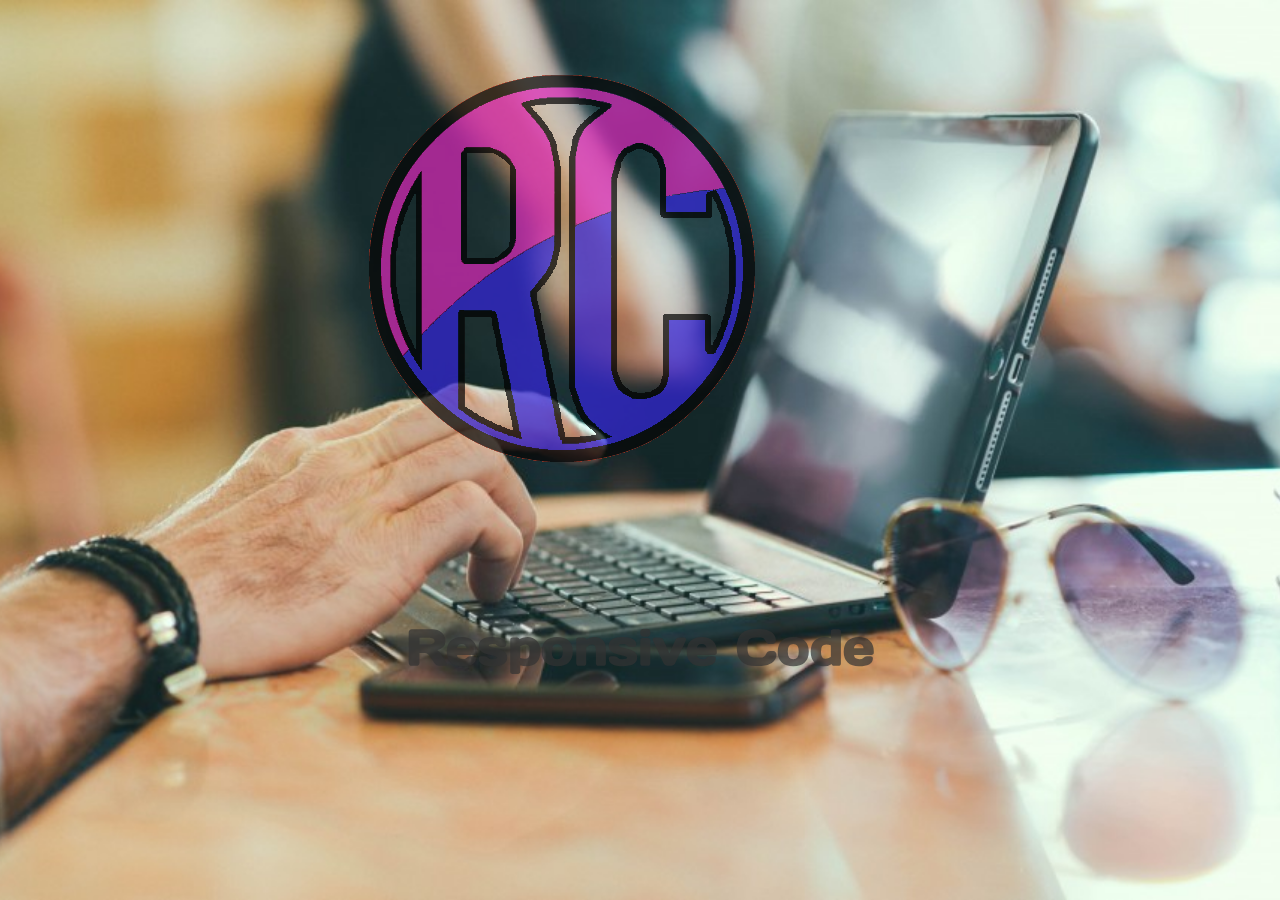
<file: index.html>
<!DOCTYPE html>
<html lang="en">
<!-- - - - - - - - - - - - - - - - - - - - - - CABEZA - - - - - - - - - - - - - - - - - - - - - - - - -->
<head>
  <meta charset="UTF-8">
  <meta name="viewport" content="width=device-width, initial-scale=1.0, maximum-scale=1.0, user-scalable=0">
  <meta http-equiv="X-UA-Compatible" content="ie=edge">
  <link href="https://fonts.googleapis.com/css?family=Raleway" rel="stylesheet">
  <link href="https://fonts.googleapis.com/css?family=Days+One" rel="stylesheet">
  <link rel="stylesheet" href="vendors/bootstrap-3.3.7-dist/css/bootstrap.min.css">
  <link rel="stylesheet" href="https://maxcdn.bootstrapcdn.com/font-awesome/4.7.0/css/font-awesome.min.css">
  <link rel="shortcut icon" type="image/x-icon" href="assets/images/favicon/apple-icon-76x76.png">
  <link rel="stylesheet" href="css/main.css">
  <title>Social Network</title>
</head>
<!-- - - - - - - - - - - - - - - - - - - - - - CUERPO - - - - - - - - - - - - - - - - - - - - - - - - -->
<body class="vh100 bg-index">
  <!--vista principal-->
  <div class="container">
    <div class="row">
      <div class="img-logo col-xs-offset-5 col-xs-7 hidden-sm hidden-md hidden-lg">
        <!--nube-->
        <img src="assets/images/nube.png" class="image-cloud img-responsive" alt="nube">
        <!--logo-->
      </div>
      <div class="row">
        <div class="hidden-xs img-logo"></div>
      </div>
      <div class="col-xs-12 col-sm-push-3 col-sm-5 col-md-5 col-lg-5">
        <img class="img-responsive" src="assets/images/logo.png" alt="logo">
      </div>
    </div>
    <div class="row">
      <div class="col-xs-12 col-sm-push-2 col-md-push-2 col-lg-push-2 col-sm-8 col-md-8 col-lg-8">
        <h1 class="small-code hidden-sm hidden-md hidden-lg">Responsive Code</h1>
        <h1 class="responsive-code hidden-xs">Responsive Code</h1>
      </div>
    </div>
  </div>

  <!--Enlaces js-->
  <script src="vendors/js/jquery-3.2.1.min.js"></script>
  <script src="vendors/bootstrap-3.3.7-dist/js/bootstrap.min.js"></script>
  <script type="text/javascript" src="js/app.js"></script>
</body>
</html>
</file>
<file: css/main.css>
* {
  box-sizing: border-box;
}

body {
  background: #f8f8f8;
  font-family: 'PT Sans', Helvetica, Arial, sans-serif;
  text-align: center;
  /* color: #fff; */
  line-height: 1;
}

/* Estilos generales */
.vh100 {
  height: 100vh;
}
.black {
  color: #000;
}

.white {
  color: #fff;
}

/* Estilos de vista index */
.bg-index {
  background-image: url("../assets/images/bg-digital.jpg");
  background-repeat: no-repeat;
  background-size: cover;
  background-position: center center;
  opacity: .7;
}
  
.responsive-code, .small-code {
  font-family: 'Days one';
  font-size: 50px;
  text-align: center;
}

.responsive-code {
  font-weight: 900;
  margin-top: 3em;
}

.small-code {
  font-weight: 500;
  font-size: 34px;
  margin-top: 1em;
}

.img-logo {
  padding-top: 5em;
}

/* Estilos crear formulario */
.bg-sesion {
  background-image: url("../assets/images/sesion.jpg");
  background-repeat: no-repeat;
  background-size: cover;
  background-position: center center;
}

.bg-create {
  background-image: url("../assets/images/sesion.jpg");
  background-repeat: no-repeat;
  background-size: cover;
  background-position: center center;
}

.page-container {
  margin: 120px auto 0 auto;
}

.title-form {
  font-size: 30px;
  font-weight: 700;
  text-shadow: 0 1px 4px rgba(0,0,0,.2);
}

.user-form {
  position: relative;
  width: 305px;
  margin: 15px auto 0 auto;
  text-align: center;
}

.login {
  opacity: .9;
  width: 19em;
  height: 3em;
  margin-top: 25px;
  padding: 0 15px;
  background: rgba(45,45,45,.13);
  border-radius: 6px;
  border: 1px solid rgba(255,255,255,.9);
  font-size: 15px;
  text-shadow: 0 1px 2px rgba(0,0,0,.3);
  text-align: center;
  outline: none;
}

::-webkit-input-placeholder { color: white; }
:-moz-placeholder           { color: white; }
::-moz-placeholder          { color: white; }
:-ms-input-placeholder      { color: white; } 

.btn-login {
  cursor: pointer;
  width: 21em;
  height: 3em;
  margin-top: 25px;
  margin-bottom: 1em;
  padding: 0;
  background: #ef4300;
  border-radius: 6px;
  border: 1px solid #ff730e;
  box-shadow: 0 15px 30px 0 rgba(255,255,255,.25) inset, 0 2px 7px 0 rgba(0,0,0,.2);
  font-family: 'PT Sans', Helvetica, Arial, sans-serif;
  font-size: 14px;
  font-weight: 100;
  color: #fff;
  text-shadow: 0 1px 2px rgba(0,0,0,.1);
}

.create-link {
  padding: 1em;
}

.connect {
  width: 305px;
  margin: 35px auto 0 auto;
  font-size: 18px;
  font-weight: 700;
  text-shadow: 0 1px 3px rgba(0,0,0,.2);
}

.facebook {
  background: url("../assets/facebook.svg");
  background-repeat: no-repeat;
  background-position: center center;
}

.google {
  background: url("../assets/search.svg");
  background-repeat: no-repeat;
  background-position: center center;
}

.connect a {
  display: inline-block;
  width: 32px;
  height: 35px;
}

.connect p {
  color: #000;
}

.btn-social {
  cursor: pointer;
  height: auto;
  background: transparent;
  border-radius: 40%;
  border: 1px solid rgba(194, 146, 16, 0.829);
  box-shadow: 0 15px 30px 0 rgba(255,255,255,.25) inset, 0 2px 7px 0 rgba(0,0,0,.2);
  color: #fff;
}

/* Estilos vista Profile */
.menu {
  text-align: center;
}

.menu ul {
  list-style-type: none;
  margin: 0;
  padding: 0;
  overflow: hidden;
  background-color: #9E9E9E;
}

.menu ul li {
  display: inline-block;
}

.menu ul li a {
  display: block;
  color: white;
  text-align: center;
  padding: 14px 16px;
  text-decoration: none;
}

.menu ul li a:hover {
  background-color: #028090;
}

.header{
  position:relative;
  width:100%;
  height:200px;
  border-bottom: 3px solid #fff;
  background-color: #ffffff;
  background-position:center;
  background-color: #ffffff;
  background-image: url("../assets/images/image-header.jpg");
  background-size:cover;
}

.header button{
  position:relative;
  float: right;
  width:50px;
  height:50px;
  margin-right:15px;
  border-radius: 100%;
  padding:0px 15px 0px 15px;
  top: 130px;
  right: 5px;
  transition:0.2s;
  -webkit-box-shadow:0 0 2px rgba(0,0,0,.12),0 2px 2px rgba(0,0,0,.2);
  box-shadow:0 0 2px rgba(0,0,0,.12),0 2px 2px rgba(0,0,0,.2);
}

.header button:hover{
  width:180px;
  height:50px;
  margin-right:15px;
  border-radius: 1000px;
  padding:0px 15px 0px 15px;
  bottom: 5px;
  right: 5px;
  transition:0.2s;
}

.header button i{
  float:right;
  color: #333;
  font-size:18px;
}

.header button:hover i{
  display:none;
  transition: 1s;
}

.header button .text{
  display:none;
  font-family: 'Quicksand', sans-serif;
  font-size:15px;
  font-weight: 600;
  transition: 1s;
}

.header button:hover .text{
  display:inline-block;
  transition: 1s;
}

.avatar{
  z-index:1;
  position: relative;
  margin: auto;
  margin-top: -80px;
  width: 150px;
  height: 150px;
  border-radius: 100%;
  background-size: cover;
  background-position: center;
}

.content{
  position:relative;
}

.title-profile h1{
  font-family: 'Cabin', sans-serif;
  font-weight: 700;
  color:#444;
  font-size:35px;
  text-align:center;
  margin-top:20px;
}

.title-profile p{
  font-family: 'Quicksand', sans-serif;
  font-size: 13px;
  text-align: center;
  text-transform: uppercase;
  color: #777;
}

/* Estilos Vista Profile */
.divider-right{
  border-right: 1px solid #5882FA;
}

.top{
  margin-top: 5%;
}

.center{
  margin: auto;
}

.divider{
  border-bottom: 1px solid #e2e2e2;
}

textarea {
  border-color: 2 px solid #eee;
  border-radius: 20px;
  font-size: 16px;
  min-height: 80px;
  outline: none;
  resize: none;
  width: 100%;
  transition: border-color 0.4s;
  overflow: hidden;
  padding: 1em;
  color: #000;
  background-color: rgba(161, 161, 161, .4);
}

textarea:focus {
  border-color: #5ca2e7;
}

.card {
  margin-top: 2em;
}

/* Posteo */
.safe {
  stroke: #1da1f2;
}

.warn {
  stroke: #ffad1f;
}

.danger {
  stroke: #e0245e;
}

.footer-form {
  padding-top: 25px;
} 

.post-btn, .count {
  font-weight: 700;
}

.post-btn {
  background-color: #1da1f2;
  border: 1px solid #35a9f1;
  border-radius: 4px;
  color: #ffffff;
  font-size: 16px;
  text-transform: uppercase;
  padding: 10px 25px;
  transition: background-color 0.2s, color 0.2s;
}

.post-btn:disabled {
  border: 1px solid #999999;
  background-color: #cccccc;
  color: #666666;
} 

.count {
  float: right;
  font-size: 18px;
  line-height: 40px;
  color: #000;
}

.items, .photo-selector, .icon-btn, .media-selector {
  display: inline-block;
}

.icon-btn {
  /* border-color: #c3bfbf; */
  border-radius: 15px;
  background-color: transparent;
}

.cam {
  width: 100%;
  height: 100%;
  background-image: url(../assets/icam.svg);
  background-repeat: no-repeat;
  background-size: auto;
  border-color: 1px solid #eee;
}

.new-message {
  /* background-color: #fff; */
  width: inherit;
  height: auto;
  word-wrap: break-word;
  border: 1px solid #e6ecf0;
  padding: 15px;
  margin: 2em auto;
  font-size: 16px;
}

.like {
  text-decoration: none;
  padding: 1em;
}

/* Estilos vista Preferences */
.images-pref1, .images-pref2, .images-pref3 {
  height: auto;
  padding-top: 1em;
}

.images-pref1 {
  padding-left: 1em; 
  width: 10em;
}

.images-pref2 {
  width: 10em;
}

.images-pref3 {
  width: 15em;
}

.images-preferences {
  border: 1px solid #eee;
  margin-top: 1em; 
}
</file>
